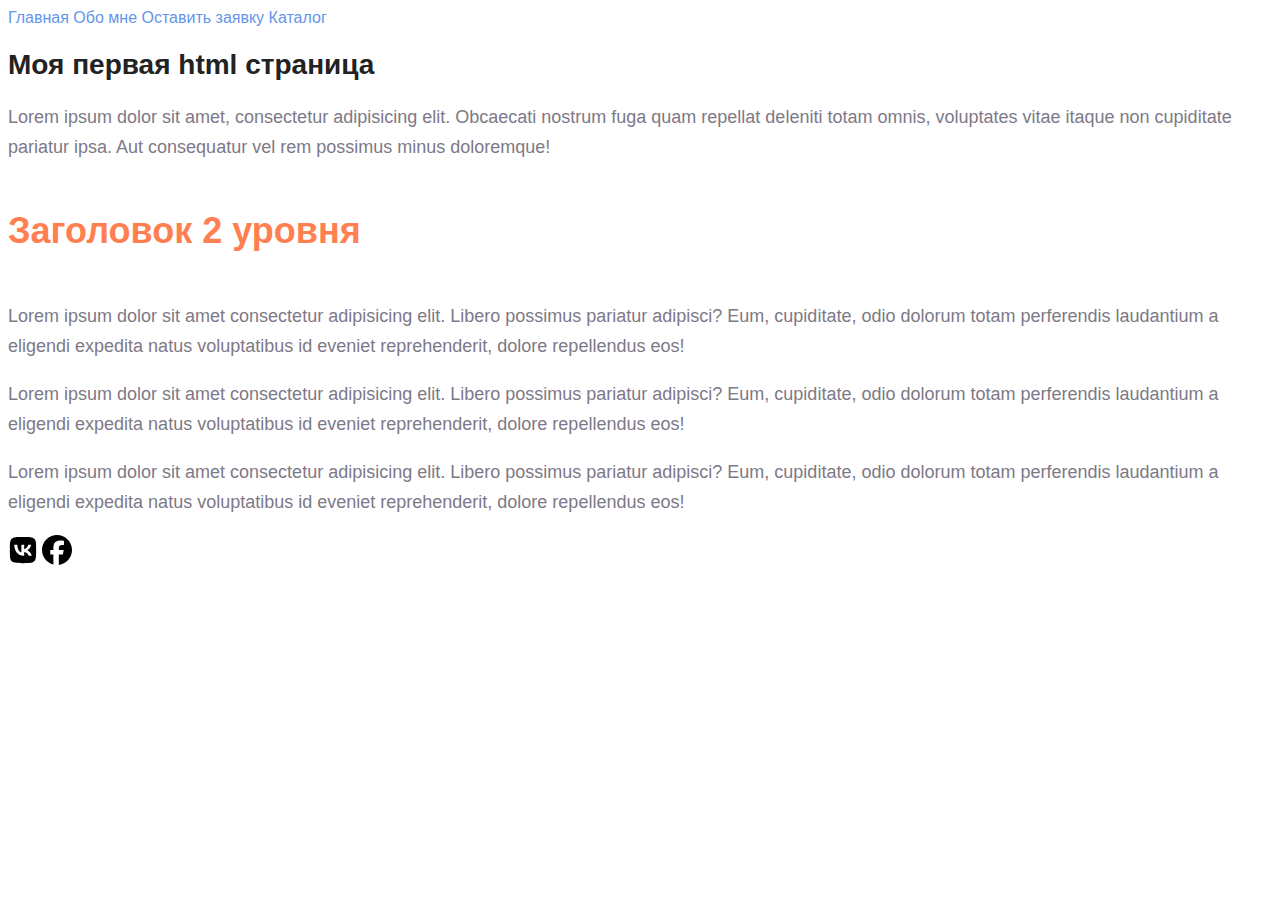
<file: 01/index.html>
<!DOCTYPE html>
<html lang="en">
<head>
    <meta charset="UTF-8">
    <meta name="viewport" content="width=device-width, initial-scale=1.0">
    <title>Главная</title>
    <link rel="stylesheet" href="style/style.css">
</head>
<body>
    <a class ="menu_links" href="#">Главная</a>
    <a class ="menu_links" href="info/about.html">Обо мне</a>
    <a class ="menu_links" href="request.html">Оставить заявку</a>
    <a class ="menu_links" href="catalog/catalog.html">Каталог</a>
    <h1 class="title">Моя первая html страница</h1>
    <p  class ="text" >Lorem ipsum dolor sit amet, consectetur adipisicing elit. Obcaecati nostrum fuga quam repellat deleniti totam omnis, voluptates vitae itaque non cupiditate pariatur ipsa. Aut consequatur vel rem possimus minus doloremque!</p>
    <h2 class="heading">Заголовок 2 уровня</h2>
    <p  class ="text" >Lorem ipsum dolor sit amet consectetur adipisicing elit. Libero possimus pariatur adipisci? Eum, cupiditate, odio dolorum totam perferendis laudantium a eligendi expedita natus voluptatibus id eveniet reprehenderit, dolore repellendus eos!</p>
    <p  class ="text" >Lorem ipsum dolor sit amet consectetur adipisicing elit. Libero possimus pariatur adipisci? Eum, cupiditate, odio dolorum totam perferendis laudantium a eligendi expedita natus voluptatibus id eveniet reprehenderit, dolore repellendus eos!</p>
    <p  class ="text" >Lorem ipsum dolor sit amet consectetur adipisicing elit. Libero possimus pariatur adipisci? Eum, cupiditate, odio dolorum totam perferendis laudantium a eligendi expedita natus voluptatibus id eveniet reprehenderit, dolore repellendus eos!</p>
    <a href="https://vk.com"><img src="img/vk.svg" alt="VK" width="30px" height="30px"></a>
    <a href="https://facebook.com"><img src="img/facebook.svg" alt="facebook" width="30px" height="30px"></a>
</body>
</html>
</file>
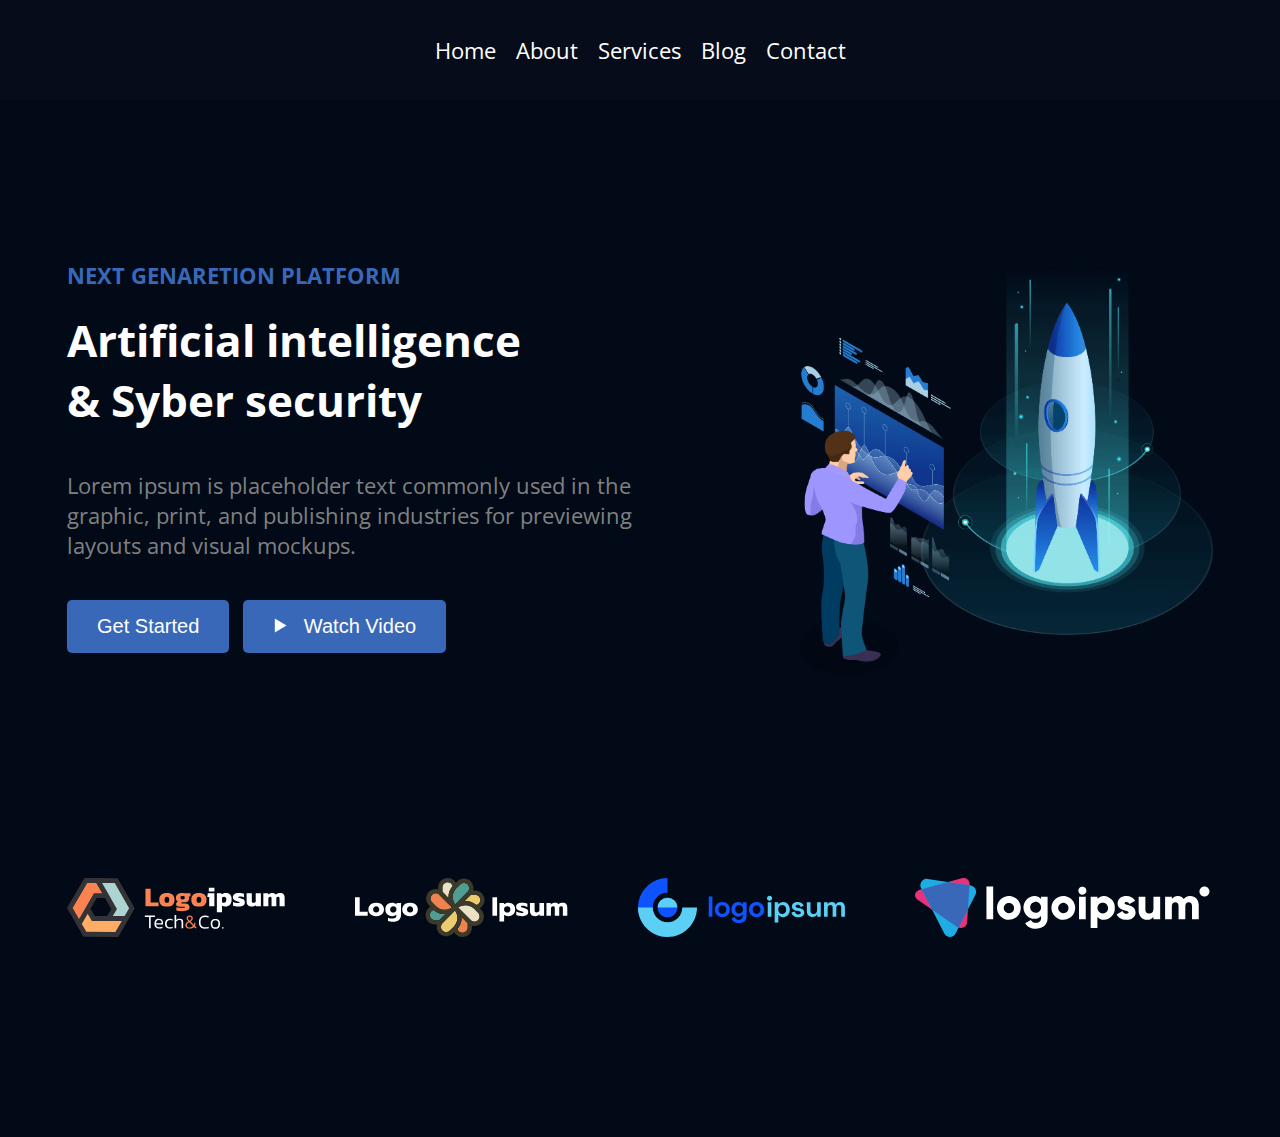
<file: 02/index.html>
<!DOCTYPE html>
<html lang="en">
<head>
    <meta charset="UTF-8">
    <meta name="viewport" content="width=device-width, initial-scale=1.0">
    <title>Document</title>
    <link rel="stylesheet" href="style.css">
    <link href='https://fonts.googleapis.com/css?family=Open Sans' rel='stylesheet'>
</head>
<body>
    <header>
        <div class="header_menu_container">
            <a href="#">Home</a>
            <a href="#">About</a>
            <a href="#">Services</a>
            <a href="#">Blog</a>
            <a href="#">Contact</a>
        </div>
    </header>
    <div class="content">
        <div class="rocket">
            <div class="content_text">
                <h4>Next genaretion platform</h4>
                <h1>Artificial intelligence &&nbsp;Syber security</h1>
                <p>Lorem ipsum is placeholder text commonly used in the graphic, print, and publishing industries for previewing layouts and visual mockups.</p>
                <div class="buttons">
                    <button>Get Started</button>
                    <button>
                        <svg width="20" height="25" viewBox="0 0 20 25" fill="none" xmlns="http://www.w3.org/2000/svg">
                        <path d="M20 12.5L0.500001 24.1913L0.500002 0.808657L20 12.5Z" fill="white"/>
                        </svg>
                        Watch Video
                    </button>
                </div>
            </div>
            <div class="content_img">
                <img src="img/a914aa9e496fc1826c9091c62f2f0b79.png" alt="">
            </div>

        </div>
        <div class="logos">
            <div class="logo"><img src="img/logo1.svg" alt=""></div>
            <div class="logo"><img src="img/logo2.svg" alt=""></div>
            <div class="logo"><img src="img/logo3.svg" alt=""></div>
            <div class="logo"><img src="img/logo4.svg" alt=""></div>
        </div>
    </div>
</body>
</html>
</file>
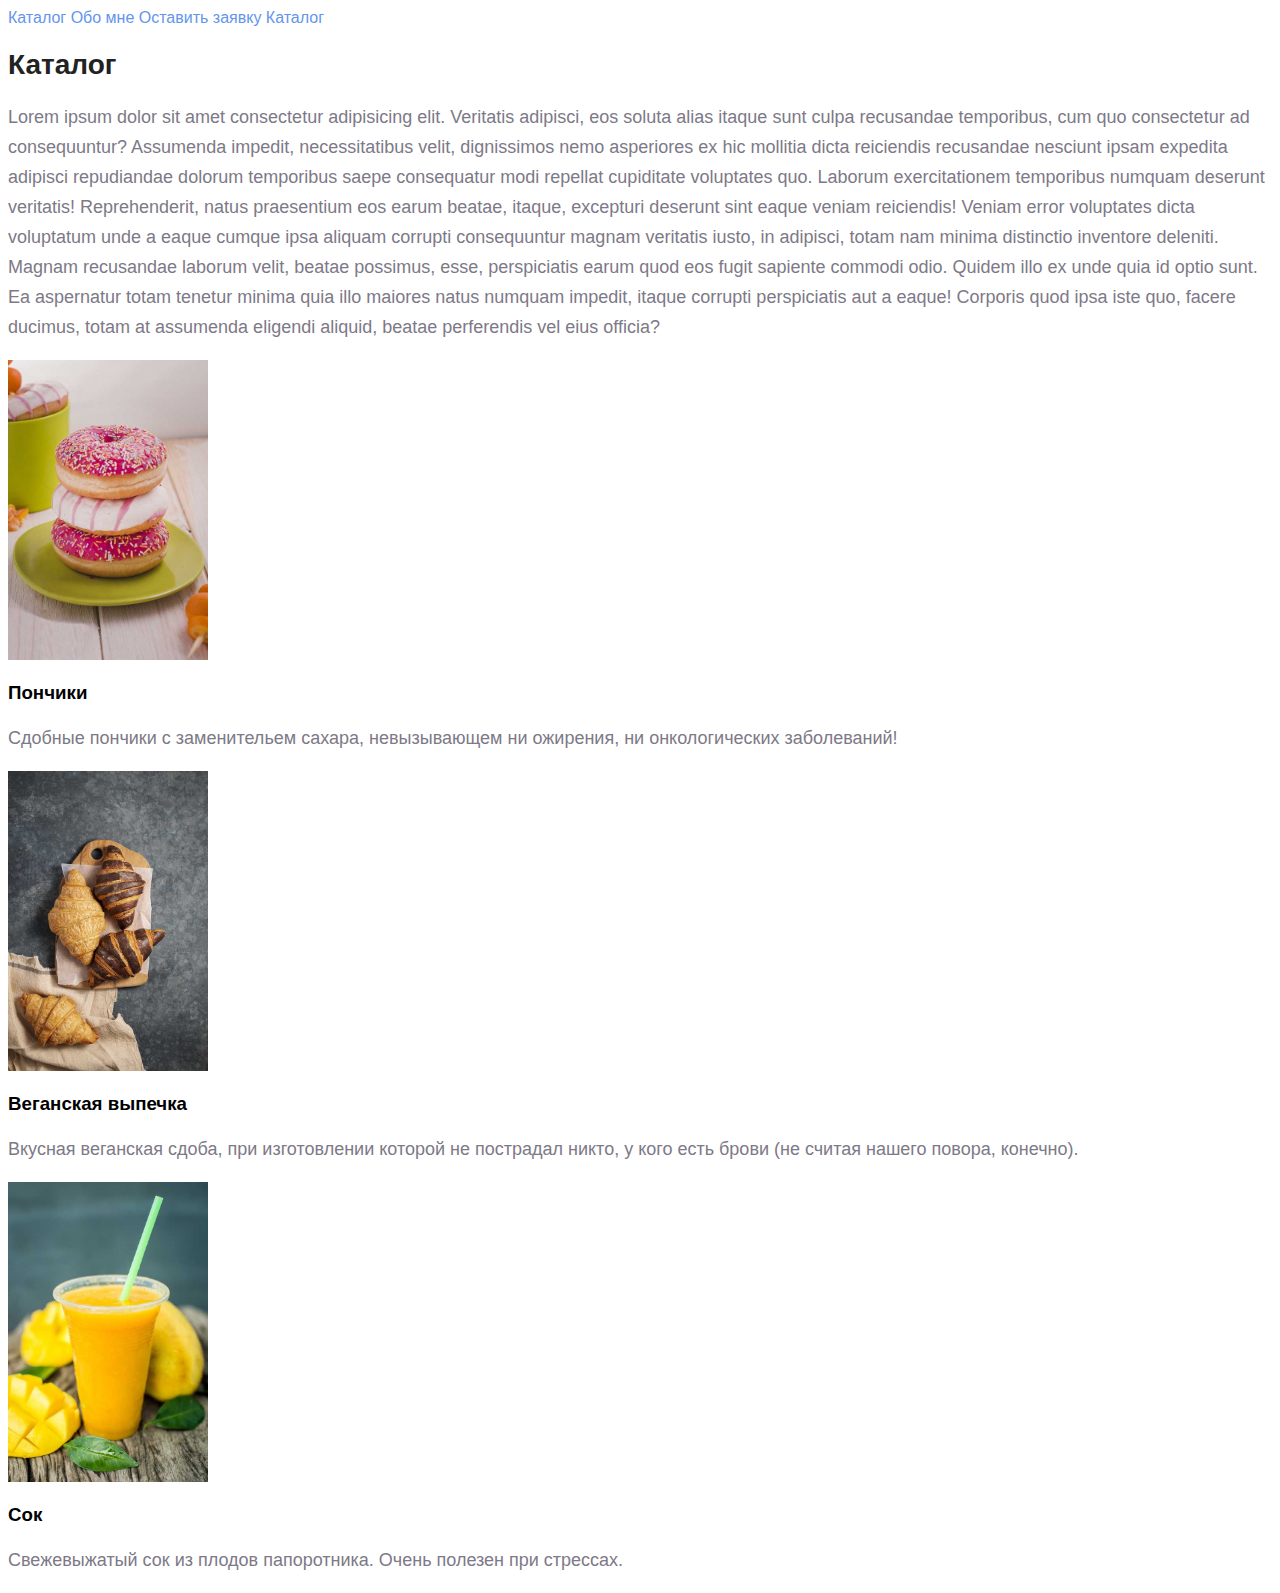
<file: 01/catalog/catalog.html>
<!DOCTYPE html>
<html lang="en">
<head>
    <meta charset="UTF-8">
    <meta name="viewport" content="width=device-width, initial-scale=1.0">
    <title>Каталог</title>
    <link rel="stylesheet" href="../style/style.css">
</head>
<body>
    <a  class ="menu_links" href="../index.html">Каталог</a>
    <a  class ="menu_links" href="../info/about.html">Обо мне</a>
    <a  class ="menu_links" href="../request.html">Оставить заявку</a>
    <a  class ="menu_links" href="#">Каталог</a>
    <h1 class="title">Каталог</h1>
    <p  class ="text" >Lorem ipsum dolor sit amet consectetur adipisicing elit. Veritatis adipisci, eos soluta alias itaque sunt culpa recusandae temporibus, cum quo consectetur ad consequuntur? Assumenda impedit, necessitatibus velit, dignissimos nemo asperiores ex hic mollitia dicta reiciendis recusandae nesciunt ipsam expedita adipisci repudiandae dolorum temporibus saepe consequatur modi repellat cupiditate voluptates quo. Laborum exercitationem temporibus numquam deserunt veritatis! Reprehenderit, natus praesentium eos earum beatae, itaque, excepturi deserunt sint eaque veniam reiciendis! Veniam error voluptates dicta voluptatum unde a eaque cumque ipsa aliquam corrupti consequuntur magnam veritatis iusto, in adipisci, totam nam minima distinctio inventore deleniti. Magnam recusandae laborum velit, beatae possimus, esse, perspiciatis earum quod eos fugit sapiente commodi odio. Quidem illo ex unde quia id optio sunt. Ea aspernatur totam tenetur minima quia illo maiores natus numquam impedit, itaque corrupti perspiciatis aut a eaque! Corporis quod ipsa iste quo, facere ducimus, totam at assumenda eligendi aliquid, beatae perferendis vel eius officia?</p>

    <span>
        <img src="../img/tasty-donuts-with-colorful-sprinkles.jpg" alt="donuts" width="200 px">
        <h3>Пончики</h3>
        <p  class ="text" >Сдобные пончики с заменительем сахара, невызывающем ни ожирения, ни онкологических заболеваний!</p>
    </span>
    <span>
        <img src="../img/top-view-vegan-baked-products-arrangement.jpg" alt="vegan bakery" width="200 px">
        <h3>Веганская выпечка</h3>
        <p  class ="text" >Вкусная веганская сдоба, при изготовлении которой не пострадал никто, у кого есть брови (не считая нашего повора, конечно).</p>
    </span>
    <span>
        <img src="../img/juice.jpg" alt="juice" width="200 px">
        <h3>Сок</h3>
        <p  class ="text" >Свежевыжатый сок из плодов папоротника. Очень полезен при стрессах.</p>
    </span>
    
</body>
</html>
</file>
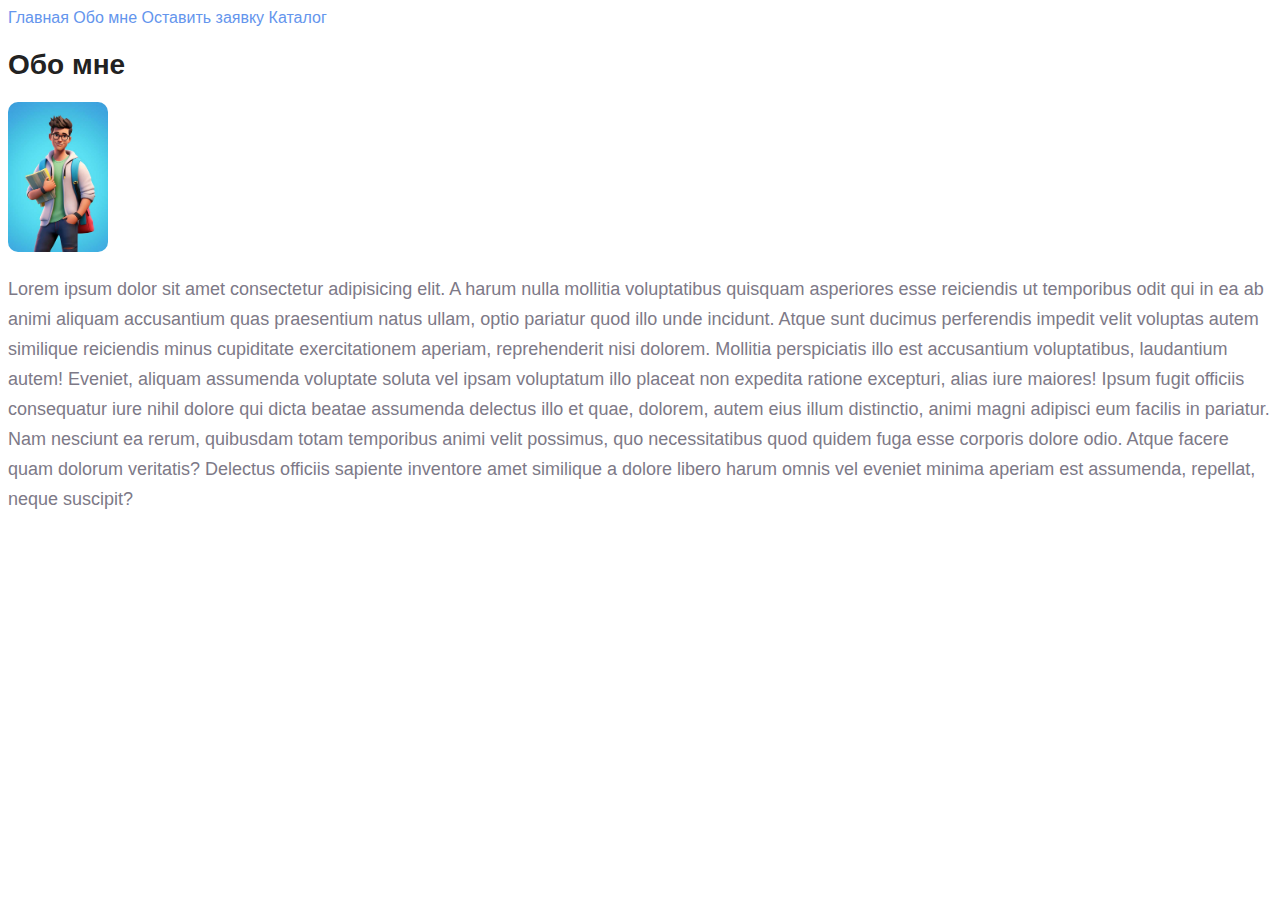
<file: 01/info/about.html>
<!DOCTYPE html>
<html lang="en">
<head>
    <meta charset="UTF-8">
    <meta name="viewport" content="width=device-width, initial-scale=1.0">
    <title>Обо мне</title>
    <link rel="stylesheet" href="../style/style.css">

</head>
<body>
    <a class ="menu_links" href="../index.html">Главная</a>
    <a class ="menu_links" href="#">Обо мне</a>
    <a class ="menu_links" href="../request.html">Оставить заявку</a>
    <a class ="menu_links" href="../catalog/catalog.html">Каталог</a>

    <h1 class="title">Обо мне</h1>
    <img class="image" src="../img/student.jpg" alt="Студент">
    <p  class ="text" >Lorem ipsum dolor sit amet consectetur adipisicing elit. A harum nulla mollitia voluptatibus quisquam asperiores esse reiciendis ut temporibus odit qui in ea ab animi aliquam accusantium quas praesentium natus ullam, optio pariatur quod illo unde incidunt. Atque sunt ducimus perferendis impedit velit voluptas autem similique reiciendis minus cupiditate exercitationem aperiam, reprehenderit nisi dolorem. Mollitia perspiciatis illo est accusantium voluptatibus, laudantium autem! Eveniet, aliquam assumenda voluptate soluta vel ipsam voluptatum illo placeat non expedita ratione excepturi, alias iure maiores! Ipsum fugit officiis consequatur iure nihil dolore qui dicta beatae assumenda delectus illo et quae, dolorem, autem eius illum distinctio, animi magni adipisci eum facilis in pariatur. Nam nesciunt ea rerum, quibusdam totam temporibus animi velit possimus, quo necessitatibus quod quidem fuga esse corporis dolore odio. Atque facere quam dolorum veritatis? Delectus officiis sapiente inventore amet similique a dolore libero harum omnis vel eveniet minima aperiam est assumenda, repellat, neque suscipit?</p>
</body>
</html>
</file>
<file: 01/style/style.css>
body {
    font-family: sans-serif;
}

a {
    text-decoration: none;
}

.menu_links {
    color: cornflowerblue;
    font-size: 16px;
    line-height: 20px;
}

.title {
    color: #222222;
    font-size: 28px;
    line-height: 36px;
    font-weight: bold;
}

.text {
    font-style: normal;
    font-weight: 300;
    font-size: 18px;
    line-height: 30px;
    color: #7D7987
}

.heading {
    color: coral;
    font-style: normal;
    font-weight: 700;
    font-size: 36px;
    line-height: 80px;
}

.image {
    border-radius: 10px;
    width: 100px;
}

.form .input {
    width: 200px;
    height: 30px;
    outline: none;
    border: 1px solid #ccc;
    border-radius: 15px;
    font-size: 14px;
    line-height: 30px;
}

.form .btn {
    width: 100px;
    height: 30px;
    font-size: 14px;
    border: 1px solid #ccc;
    border-radius: 10px;
}
</file>
<file: 02/style.css>
* {
    margin: 0;
    padding: 0;
}

body {
    background-color: #020a18;
    color: white;
    font-family: 'Open Sans';
    font-size: 22px;
}

header {
    width: 100%;
    height: 100px;
    background-color: #060c1a;

}

header .header_menu_container {
    display: flex;
    flex-direction: row;
    align-items: center;
    justify-content: center;    
    height: 100%;
}

header .header_menu_container a {
    color: #fff;
    text-decoration: none;
    padding: 0 10px;
}

.content {
    width: 1146px;
    margin: 0 auto;
    padding-top: 160px;
}

.content .rocket {
    width: 100%;
    display: flex;
    flex-direction: row;
    gap: 160px;
    /* flex-wrap: wrap; */
}

.content .rocket .content_text {
    width: 100%;

}
.content .rocket .content_text h4{
    color: #3A68B8;
    text-transform: uppercase;
}

.content .rocket .content_text h1{
    padding-top: 20px;
    font-size: 2em;
}

.content .rocket .content_text p {
    padding-top: 40px;
    color: gray;
}

.content .rocket .content_text .buttons {
    display: flex;
    flex-direction: row;
    gap: 14px;
    padding-top: 40px;
}

.content .rocket .content_text .buttons button {
    padding: 15px 30px 15px 30px;
    border-radius: 5px;
    border: 0cap;
    background-color: #3A68B8;
    color: white;
    font-size: 20px;
}

.content .rocket .content_text .buttons button svg {
    padding: 0 10px 0 0;
    width: 15px;
    height: 15px;
}

.content .rocket .content_img img {
    width: 414px;
    height: 415px;
}

.content .logos {
    width: 100%;
    padding-top: 197px;
    padding-bottom: 200px;
    height: 59px;
    display: flex;
    flex-direction: row;
    gap: 70px;
}
</file>
